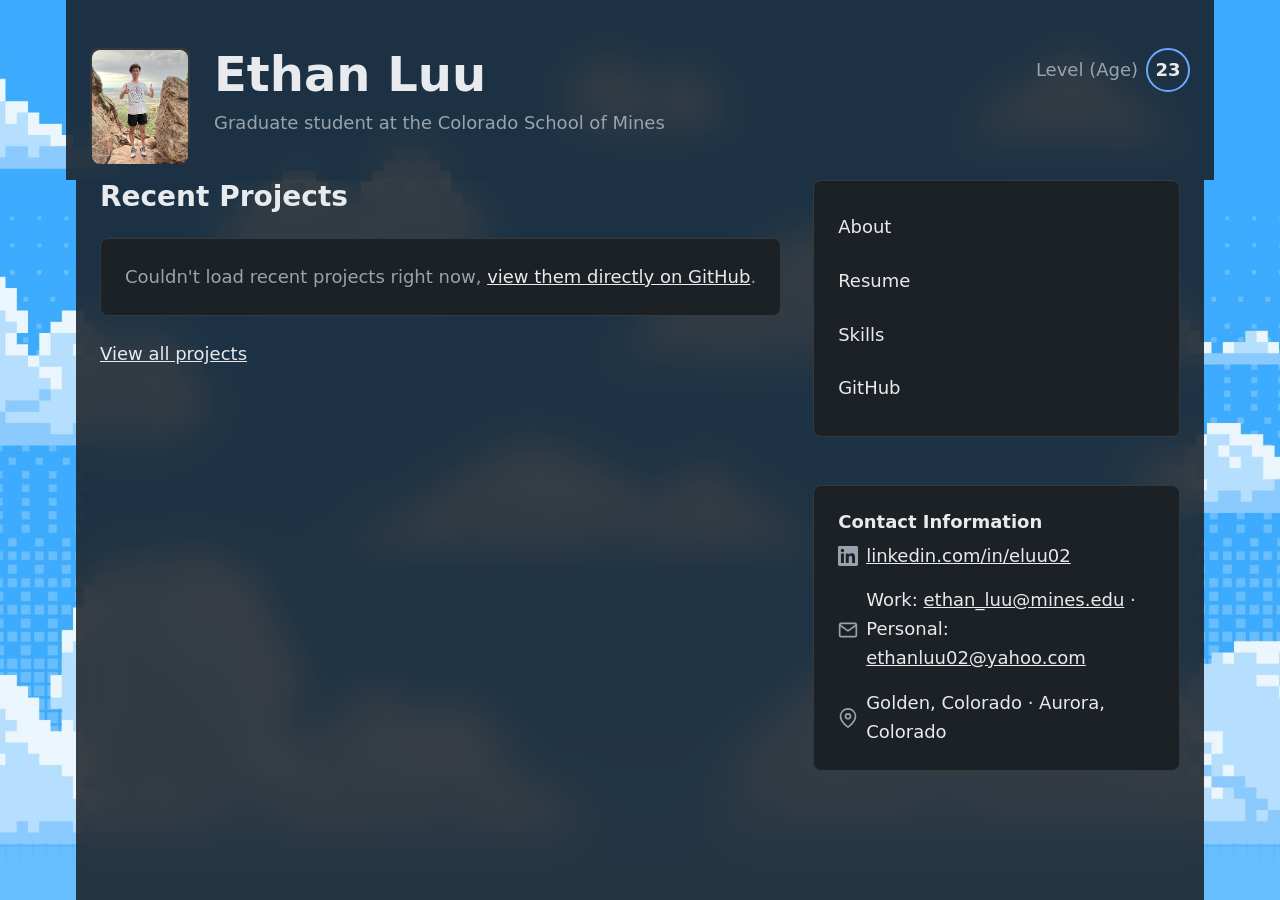
<file: index.html>
<!doctype html>
<html lang="en">
<head>
  <meta charset="utf-8">
  <meta name="viewport" content="width=device-width, initial-scale=1">
  <title>Ethan Luu · Portfolio</title>
  <link rel="stylesheet" href="style.css">
</head>
<body>

  <header class="profile-header">
    <div class="profile-header__identity">
      <div class="avatar">
        <img src="photos/main_pfp.jpeg" alt="Ethan Luu">
      </div>
      <div class="profile-header__text">
        <h1 class="profile-name">Ethan Luu</h1>
        <p class="profile-bio">Graduate student at the Colorado School of Mines</p>
      </div>
    </div>

    <div class="level-badge">
      <span class="level-badge__label">Level (Age)</span>
      <span class="level-badge__value" aria-label="Level (Age) 23">23</span>
    </div>
  </header>

  <div class="page-body">

    <main class="main-column">
      <section aria-labelledby="projects-heading">
        <h2 id="projects-heading">Recent Projects</h2>

        <div class="project-list" id="project-list">
          <p class="project-list__status">Loading recent projects&hellip;</p>
        </div>
        <noscript>
          <p>Enable JavaScript to see recent projects pulled live from GitHub, or <a href="https://github.com/eluu02?tab=repositories">view them directly on GitHub</a>.</p>
        </noscript>

        <p class="view-all"><a href="https://github.com/eluu02?tab=repositories">View all projects</a></p>
      </section>
    </main>

    <aside class="sidebar" aria-label="Site sections">
      <div class="content-box">
        <nav>
          <ul class="sidebar-nav">
            <li><a href="about.html">About</a></li>
            <li><a href="resume.html">Resume</a></li>
            <li><a href="skills.html">Skills</a></li>
            <li><a href="https://github.com/eluu02">GitHub</a></li>
          </ul>
        </nav>
      </div>

      <div class="content-box">
        <h3>Contact Information</h3>

        <div class="contact-line">
          <span class="contact-icon">
            <svg viewBox="0 0 24 24" fill="currentColor" aria-hidden="true"><path d="M20.447 20.452h-3.554v-5.569c0-1.328-.027-3.037-1.852-3.037-1.853 0-2.136 1.445-2.136 2.939v5.667H9.351V9h3.414v1.561h.046c.477-.9 1.637-1.85 3.37-1.85 3.601 0 4.267 2.37 4.267 5.455v6.286zM5.337 7.433c-1.144 0-2.063-.926-2.063-2.065 0-1.138.92-2.063 2.063-2.063 1.14 0 2.064.925 2.064 2.063 0 1.139-.925 2.065-2.064 2.065zm1.782 13.019H3.555V9h3.564v11.452zM22.225 0H1.771C.792 0 0 .774 0 1.729v20.542C0 23.227.792 24 1.771 24h20.451C23.2 24 24 23.227 24 22.271V1.729C24 .774 23.2 0 22.222 0h.003z"/></svg>
          </span>
          <p><a href="https://www.linkedin.com/in/eluu02/">linkedin.com/in/eluu02</a></p>
        </div>

        <div class="contact-line">
          <span class="contact-icon">
            <svg viewBox="0 0 24 24" fill="none" stroke="currentColor" stroke-width="2" stroke-linecap="round" stroke-linejoin="round" aria-hidden="true"><path d="M4 4h16c1.1 0 2 .9 2 2v12c0 1.1-.9 2-2 2H4c-1.1 0-2-.9-2-2V6c0-1.1.9-2 2-2z"/><polyline points="22,6 12,13 2,6"/></svg>
          </span>
          <p>Work: <a href="mailto:ethan_luu@mines.edu">ethan_luu@mines.edu</a> &middot; Personal: <a href="mailto:ethanluu02@yahoo.com">ethanluu02@yahoo.com</a></p>
        </div>

        <div class="contact-line">
          <span class="contact-icon">
            <svg viewBox="0 0 24 24" fill="none" stroke="currentColor" stroke-width="2" stroke-linecap="round" stroke-linejoin="round" aria-hidden="true"><path d="M21 10c0 7-9 13-9 13s-9-6-9-13a9 9 0 0 1 18 0z"/><circle cx="12" cy="10" r="3"/></svg>
          </span>
          <p>Golden, Colorado &middot; Aurora, Colorado</p>
        </div>
      </div>
    </aside>

  </div>

  <script src="projects.js" defer></script>

</body>
</html>
</file>
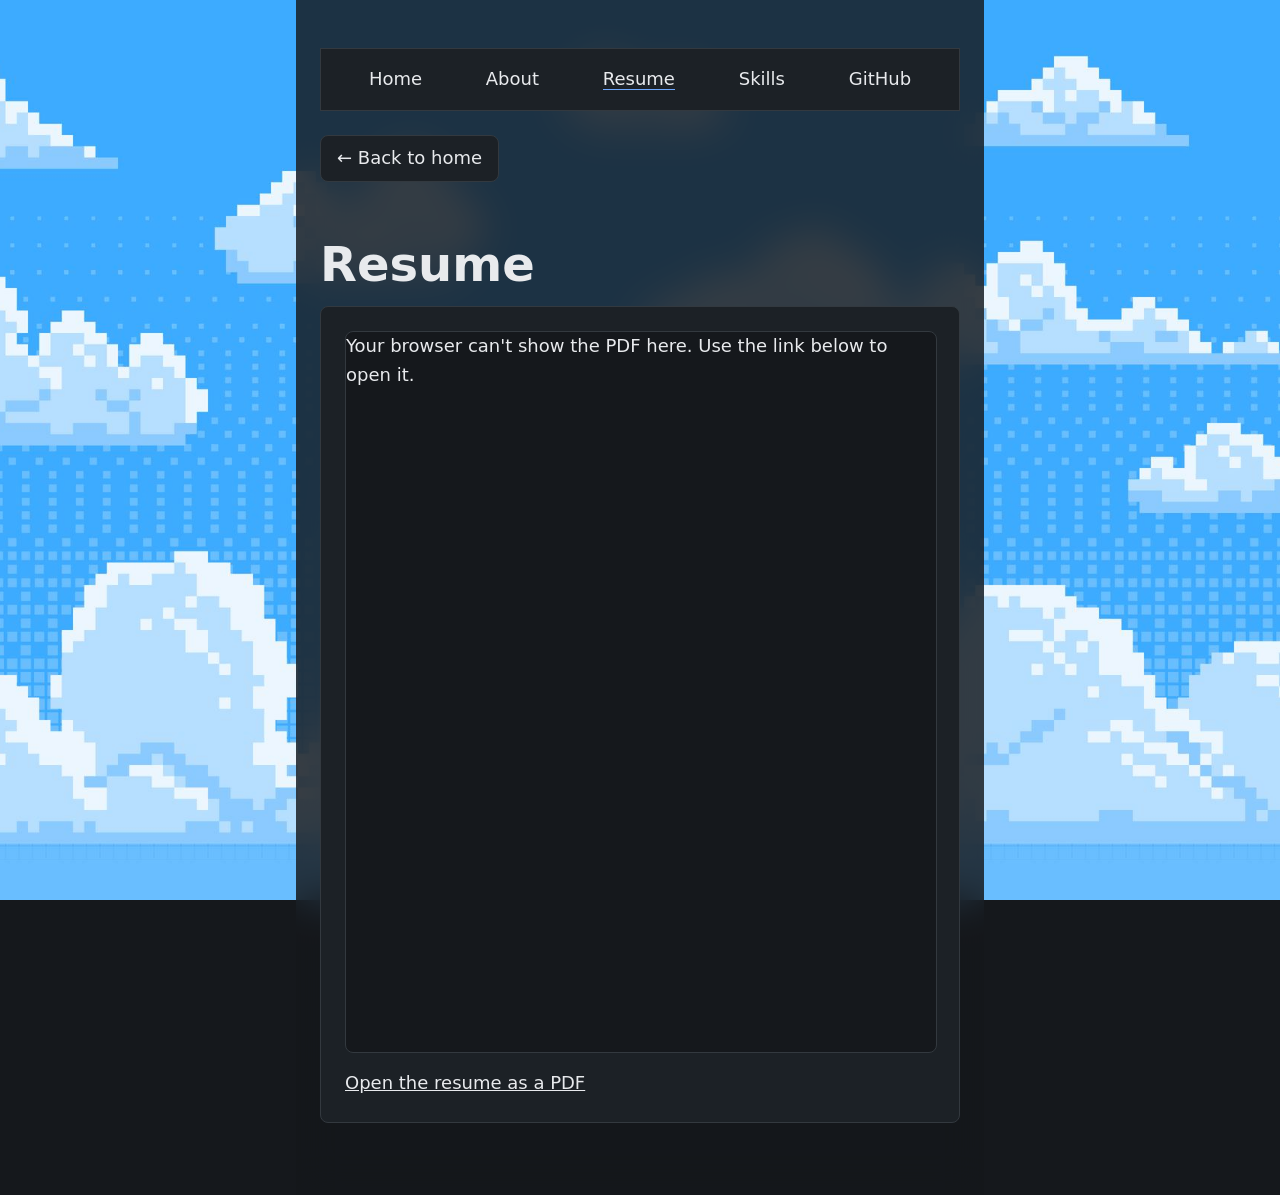
<file: resume.html>
<!doctype html>
<html lang="en">
<head>
  <meta charset="utf-8">
  <meta name="viewport" content="width=device-width, initial-scale=1">
  <title>Ethan Luu &middot; Resume</title>
  <link rel="stylesheet" href="style.css">
</head>
<body>

  <div class="simple-page">
    <nav class="top-bar" aria-label="Site">
      <ul class="top-bar__links">
        <li><a href="index.html">Home</a></li>
        <li><a href="about.html">About</a></li>
        <li><a href="resume.html" aria-current="page">Resume</a></li>
        <li><a href="skills.html">Skills</a></li>
        <li><a href="https://github.com/eluu02">GitHub</a></li>
      </ul>
    </nav>

    <p><a class="back-link" href="index.html">&larr; Back to home</a></p>
    <h1>Resume</h1>

    <div class="content-box">
      <object class="resume-embed" data="resume/eluu_resume.pdf" type="application/pdf" aria-label="Ethan Luu's resume">
        <p>Your browser can't show the PDF here. Use the link below to open it.</p>
      </object>
      <p class="resume-link"><a href="resume/eluu_resume.pdf">Open the resume as a PDF</a></p>
    </div>
  </div>

</body>
</html>
</file>
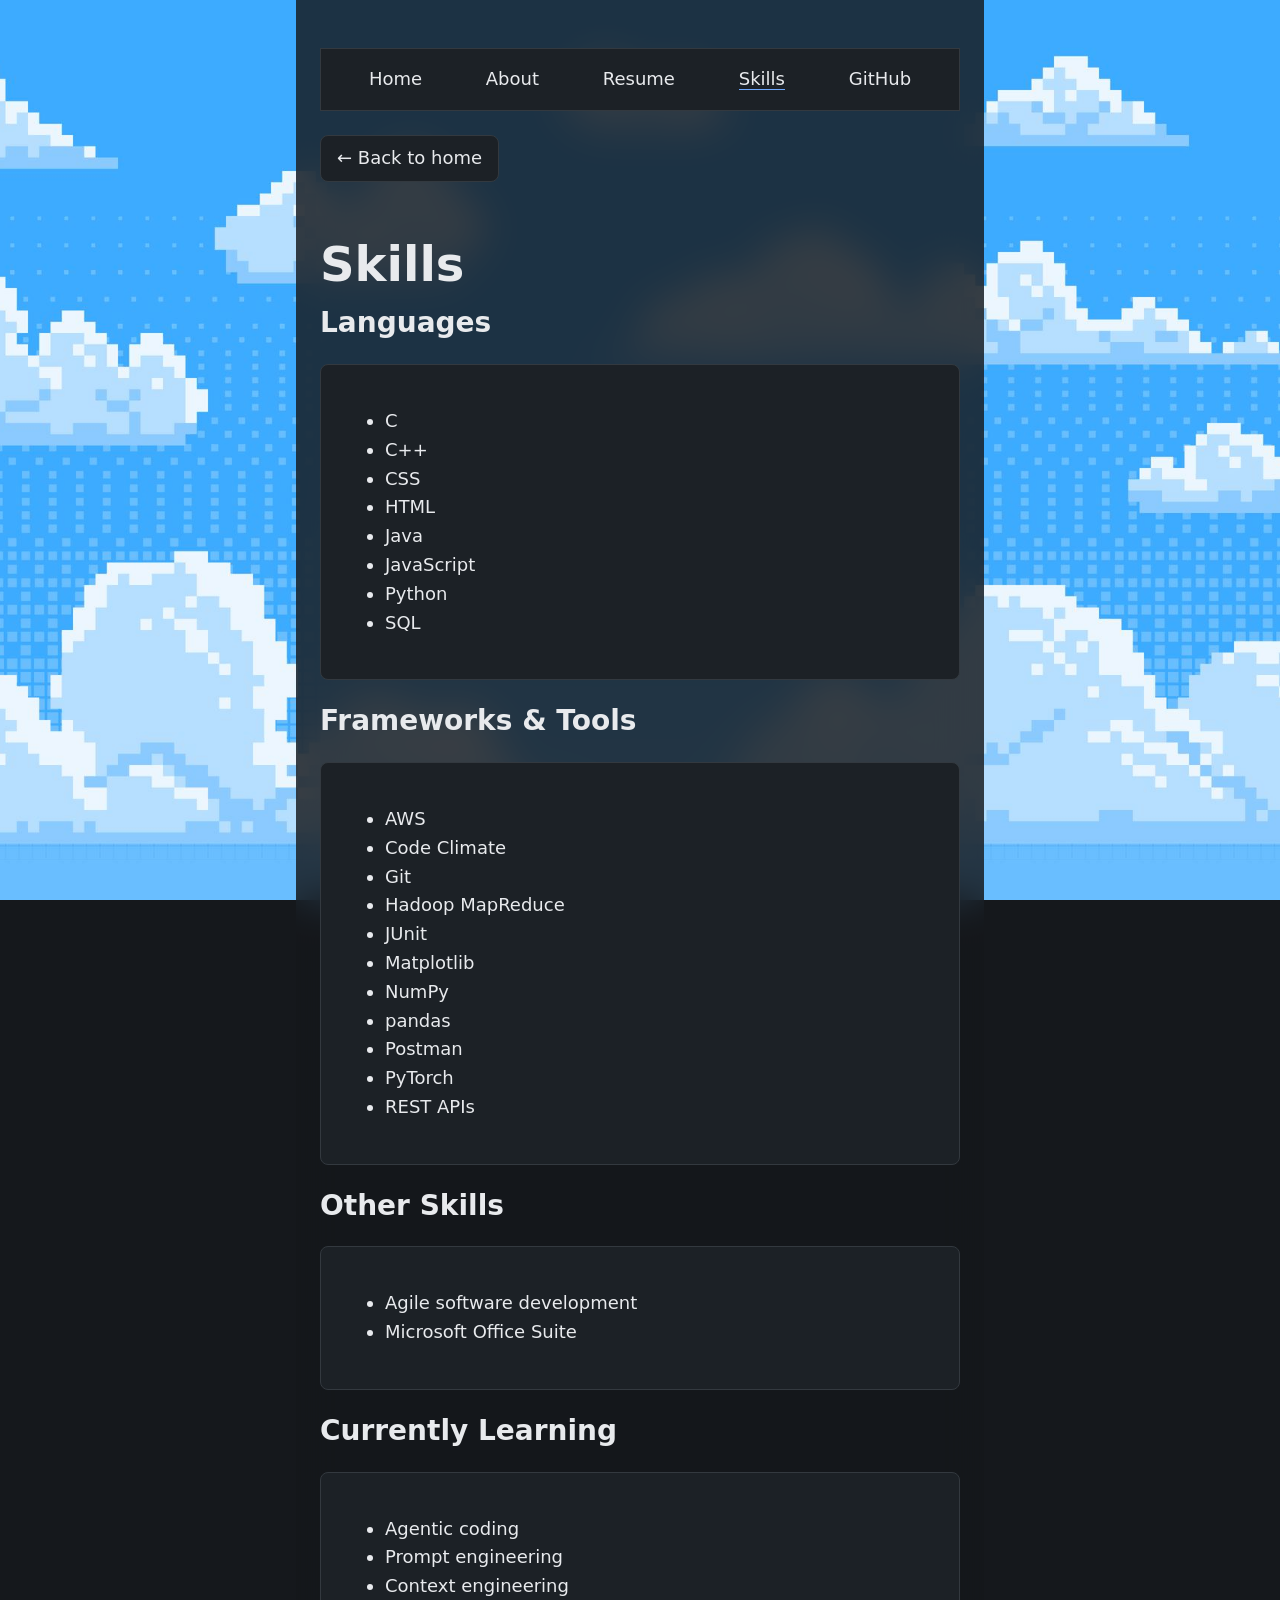
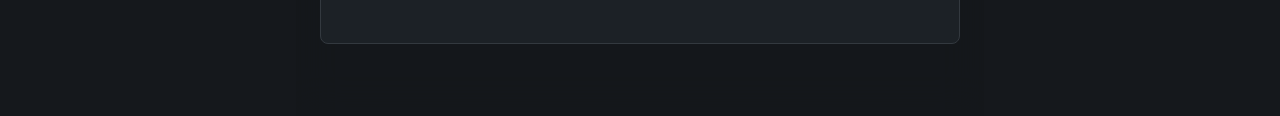
<file: skills.html>
<!doctype html>
<html lang="en">
<head>
  <meta charset="utf-8">
  <meta name="viewport" content="width=device-width, initial-scale=1">
  <title>Ethan Luu &middot; Skills</title>
  <link rel="stylesheet" href="style.css">
</head>
<body>

  <div class="simple-page">
    <nav class="top-bar" aria-label="Site">
      <ul class="top-bar__links">
        <li><a href="index.html">Home</a></li>
        <li><a href="about.html">About</a></li>
        <li><a href="resume.html">Resume</a></li>
        <li><a href="skills.html" aria-current="page">Skills</a></li>
        <li><a href="https://github.com/eluu02">GitHub</a></li>
      </ul>
    </nav>

    <p><a class="back-link" href="index.html">&larr; Back to home</a></p>
    <h1>Skills</h1>

    <h2>Languages</h2>
    <div class="content-box">
      <ul>
        <li>C</li>
        <li>C++</li>
        <li>CSS</li>
        <li>HTML</li>
        <li>Java</li>
        <li>JavaScript</li>
        <li>Python</li>
        <li>SQL</li>
      </ul>
    </div>

    <h2>Frameworks &amp; Tools</h2>
    <div class="content-box">
      <ul>
        <li>AWS</li>
        <li>Code Climate</li>
        <li>Git</li>
        <li>Hadoop MapReduce</li>
        <li>JUnit</li>
        <li>Matplotlib</li>
        <li>NumPy</li>
        <li>pandas</li>
        <li>Postman</li>
        <li>PyTorch</li>
        <li>REST APIs</li>
      </ul>
    </div>

    <h2>Other Skills</h2>
    <div class="content-box">
      <ul>
        <li>Agile software development</li>
        <li>Microsoft Office Suite</li>
      </ul>
    </div>

    <h2>Currently Learning</h2>
    <div class="content-box">
      <ul>
        <li>Agentic coding</li>
        <li>Prompt engineering</li>
        <li>Context engineering</li>
      </ul>
    </div>
  </div>

</body>
</html>
</file>
<file: style.css>
/* Layout reference: examples/steam_profile.png (structure only).
   The dark palette below is this site's own choice, not copied from Steam's theme.
   Everything in brackets ([Project Name], ...) in index.html is a
   placeholder - replace it with your own content, the layout will not move. */

:root {
  /* Fixed dark theme, not an OS-preference toggle. */
  color-scheme: dark;

  /* Spacing scale, 8px steps. Use these instead of one-off rem values. */
  --space-1: 0.5rem;   /* 8px */
  --space-2: 1rem;     /* 16px */
  --space-3: 1.5rem;   /* 24px */
  --space-4: 2rem;     /* 32px */
  --space-5: 3rem;     /* 48px */
  --space-6: 4rem;     /* 64px */

  /* Color palette. Dark, one accent, checked against a 4.5:1 text-contrast target.
     Swap these values to re-skin the whole page from one place. */
  --color-bg: #15181c;
  --color-text: #e8eaed;
  --color-muted: #9aa3ad;
  --color-border: #33393f;
  --color-surface: #1c2126;
  --color-accent: #6ea8fe;

  --font-sans: system-ui, -apple-system, "Segoe UI", Roboto, sans-serif;
}

body {
  font-family: var(--font-sans);
  background: var(--color-bg) url(photos/web/background2.jpg) center / cover fixed no-repeat;
  color: var(--color-text);
  line-height: 1.6;
  font-size: 1.125rem;
  margin: 0;
  /* Full-height grid so the second row can absorb the leftover viewport height.
     Grid, not flex: these children center themselves with max-width plus auto
     inline margins, which flex would collapse to their content width. */
  min-height: 100vh;
  display: grid;
  grid-template-rows: auto 1fr;
}

/* The background image only shows raw at the true page edges. Inside the
   content column, these containers put a translucent, blurred backdrop
   over it; the opaque boxes nested inside them (.content-box, .project-list,
   .sidebar, .avatar) still fully cover it same as before. */
.profile-header,
.page-body,
.simple-page {
  background: rgba(21, 24, 28, 0.82);
  backdrop-filter: blur(20px);
  -webkit-backdrop-filter: blur(20px);
}

h1 {
  font-size: 3rem;
  line-height: 1.1;
  margin: 0 0 var(--space-2);
}

h2 {
  font-size: 1.75rem;
  line-height: 1.2;
  margin: 0 0 var(--space-3);
}

h3 {
  font-size: 1.125rem;
  line-height: 1.3;
  margin: 0 0 var(--space-1);
}

p {
  margin: 0 0 var(--space-3);
}

a {
  color: var(--color-text);
}

a:focus-visible,
:focus-visible {
  outline: 2px solid var(--color-accent);
  outline-offset: 2px;
}

/* Header: avatar + name/bio on the left, age badge on the right. */

/* width plus border-box is what keeps this the same width as .page-body below
   it: as an item of the body grid, the auto inline margins alone would shrink
   it to its own content. The max-width is 68.75rem of content plus the 3rem of
   horizontal padding. */
.profile-header {
  display: flex;
  justify-content: space-between;
  align-items: flex-start;
  gap: var(--space-3);
  width: 100%;
  box-sizing: border-box;
  max-width: 71.75rem; /* 1148px */
  margin-inline: auto;
  padding: var(--space-5) var(--space-3) var(--space-4);
}

.profile-header__identity {
  display: flex;
  align-items: flex-start;
  gap: var(--space-3);
}

.avatar {
  width: 6rem;
  height: 6rem;
  flex-shrink: 0;
  border: 2px solid var(--color-border);
  border-radius: 0.5rem;
  background: var(--color-surface);
  display: grid;
  place-items: center;
}

.avatar img {
  width: 100%;
  height: 100%;
  object-fit: cover;
  border-radius: inherit;
  display: block;
}

.profile-header__text .profile-name {
  margin-bottom: var(--space-1);
}

.profile-bio {
  color: var(--color-muted);
  margin: 0;
}

.level-badge {
  display: flex;
  align-items: center;
  gap: var(--space-1);
  flex-shrink: 0;
}

.level-badge__label {
  color: var(--color-muted);
}

.level-badge__value {
  width: 2.5rem;
  height: 2.5rem;
  border-radius: 50%;
  border: 2px solid var(--color-accent);
  display: grid;
  place-items: center;
  font-weight: 600;
}

/* Body: ~65/35 two-column grid, main projects feed + sidebar link list. */

/* Sits in the body grid's 1fr row, so the blurred panel reaches the bottom of
   the window instead of stopping at its content and letting a strip of raw
   background show through. */
.page-body {
  display: grid;
  grid-template-columns: minmax(0, 1fr) minmax(0, 0.5385fr);
  gap: var(--space-4);
  max-width: 68.75rem;
  margin-inline: auto;
  padding: 0 var(--space-3) var(--space-6);
}

.project-list {
  display: flex;
  flex-direction: column;
  gap: var(--space-3);
  border: 1px solid var(--color-border);
  border-radius: 0.5rem;
  background: var(--color-surface);
  padding: var(--space-3);
}

.project-list__status {
  color: var(--color-muted);
  margin: 0;
}

.project-card + .project-card {
  border-top: 1px solid var(--color-border);
  padding-top: var(--space-3);
}

/* Title and dates side by side; when a card gets too narrow for both, the
   dates wrap onto their own line under the title instead of running off. */
.project-card__row {
  display: flex;
  flex-wrap: wrap;
  justify-content: space-between;
  align-items: flex-start;
  gap: 0 var(--space-2);
  margin-bottom: 0.25rem;
}

/* A long repo name breaks mid-word rather than overflowing the card. */
.project-card__row .project-card__title {
  margin-bottom: 0;
  overflow-wrap: anywhere;
}

/* Left-aligned so the two date lines stay flush when they wrap under the title. */
.project-card__stats {
  flex-shrink: 0;
  text-align: left;
  color: var(--color-muted);
  font-size: 0.875rem;
}

.project-card__stats p {
  margin: 0;
}

.project-card__desc {
  color: var(--color-muted);
  margin: 0;
}

.view-all {
  margin-top: var(--space-3);
  margin-bottom: 0;
}

.sidebar {
  display: flex;
  flex-direction: column;
  gap: var(--space-3);
}

.sidebar-nav {
  list-style: none;
  margin: 0;
  padding: 0;
  display: flex;
  flex-direction: column;
  gap: var(--space-1);
}

.sidebar-nav a {
  display: block;
  padding: var(--space-1) 0;
  color: var(--color-text);
  text-decoration: none;
  border-bottom: 1px solid transparent;
}

.sidebar-nav a:hover,
.sidebar-nav a:focus-visible {
  border-bottom-color: var(--color-accent);
}

/* Simple standalone pages (About, Resume, Skills): deliberately not the homepage's
   header/grid/sidebar - just a centered content column of their own. */

/* width plus border-box gives every simple page the same column width: as an
   item of the body grid, the auto inline margins alone would shrink it to its
   content, so short-lined pages (Skills, Resume) came out narrower than About.
   The max-width is 40rem of content plus the 3rem of horizontal padding. */
.simple-page {
  width: 100%;
  box-sizing: border-box;
  max-width: 43rem;
  margin-inline: auto;
  padding: var(--space-5) var(--space-3);
}

/* Page-to-page links at the top of the content column. Same fill and border
   as .content-box, but square corners so it reads as a bar, not a box. */
.top-bar {
  background: var(--color-surface);
  border: 1px solid var(--color-border);
  border-radius: 0;
  padding: var(--space-2) var(--space-3);
  margin-bottom: var(--space-3);
}

.top-bar__links {
  list-style: none;
  margin: 0;
  padding: 0;
  display: flex;
  justify-content: space-around;
  flex-wrap: wrap;
  gap: var(--space-2);
}

/* Text stays white; hover, focus, and the current page get an accent
   underline, the same idiom as .sidebar-nav a. */
.top-bar__links a {
  color: var(--color-text);
  text-decoration: none;
  border-bottom: 1px solid transparent;
}

.top-bar__links a:hover,
.top-bar__links a:focus-visible,
.top-bar__links a[aria-current="page"] {
  border-bottom-color: var(--color-accent);
}

/* The resume PDF, shown in the browser's own viewer. Tall enough to read a
   page without scrolling the outer page; the link below it is the fallback
   for browsers (mostly phones) that only render the first page or nothing. */
.resume-embed {
  display: block;
  width: 100%;
  height: 80vh;
  border: 1px solid var(--color-border);
  border-radius: 0.5rem;
  background: var(--color-bg);
}

.resume-link {
  margin: var(--space-2) 0 0;
}

/* Rounded-rectangle button, hover treatment matches .slideshow__arrow. */
.back-link {
  display: inline-block;
  margin-bottom: var(--space-4);
  padding: var(--space-1) var(--space-2);
  border: 1px solid var(--color-border);
  border-radius: 0.5rem;
  background: var(--color-surface);
  color: var(--color-text);
  text-decoration: none;
}

.back-link:hover,
.back-link:focus-visible {
  border-color: var(--color-accent);
  color: var(--color-accent);
}

.content-box {
  border: 1px solid var(--color-border);
  border-radius: 0.5rem;
  background: var(--color-surface);
  padding: var(--space-3);
  margin-bottom: var(--space-3);
}

.contact-line {
  display: flex;
  align-items: center;
  gap: var(--space-1);
}

.contact-line + .contact-line {
  margin-top: var(--space-2);
}

.contact-line p {
  margin: 0;
}

.contact-icon {
  display: inline-flex;
  flex-shrink: 0;
  color: var(--color-muted);
}

.contact-icon svg {
  width: 1.25rem;
  height: 1.25rem;
}

.slideshow {
  margin-top: var(--space-3);
}

.slideshow__viewport {
  aspect-ratio: 4 / 3;
  overflow: hidden;
  border: 1px solid var(--color-border);
  border-radius: 0.5rem;
  background: #000;
}

.slideshow__image {
  width: 100%;
  height: 100%;
  object-fit: contain;
  display: block;
}

.slideshow__caption {
  margin: var(--space-2) 0 0;
  color: var(--color-muted);
  text-align: center;
}

.slideshow__controls {
  display: flex;
  justify-content: center;
  gap: var(--space-2);
  margin-top: var(--space-1);
}

.slideshow__arrow {
  width: 2.25rem;
  height: 2.25rem;
  display: grid;
  place-items: center;
  border: 1px solid var(--color-border);
  border-radius: 50%;
  background: var(--color-bg);
  color: var(--color-text);
  font-size: 1.25rem;
  line-height: 1;
  cursor: pointer;
}

.slideshow__arrow:hover,
.slideshow__arrow:focus-visible {
  border-color: var(--color-accent);
  color: var(--color-accent);
}

/* A shelf of Steam library capsules nested inside the Hobbies content box. Filled with
   --color-bg rather than --color-surface so the inner box reads as distinct from the
   outer one, the same trick .slideshow__arrow uses. */
.game-shelf {
  margin-top: var(--space-3);
  border: 1px solid var(--color-border);
  border-radius: 0.5rem;
  background: var(--color-bg);
  padding: var(--space-3);
}

.game-shelf__grid {
  display: grid;
  grid-template-columns: repeat(auto-fit, minmax(6.5rem, 1fr));
  gap: var(--space-2);
}

/* The art is hotlinked from Steam, so the wrapper owns the 2:3 slot and a filled
   background: if a request fails the row keeps its shape instead of collapsing. */
.game-shelf__cover {
  aspect-ratio: 2 / 3;
  overflow: hidden;
  border: 1px solid var(--color-border);
  border-radius: 0.5rem;
  background: var(--color-surface);
}

.game-shelf__cover img {
  width: 100%;
  height: 100%;
  object-fit: cover;
  display: block;
}

/* Small screens: stack the header, drop to one column, projects before sidebar links. */

@media (max-width: 40rem) {
  .profile-header {
    flex-direction: column;
    align-items: flex-start;
  }

  .profile-header__identity {
    flex-direction: column;
    align-items: flex-start;
  }

  .page-body {
    grid-template-columns: 1fr;
  }

  .sidebar {
    order: 2;
  }
}
</file>
